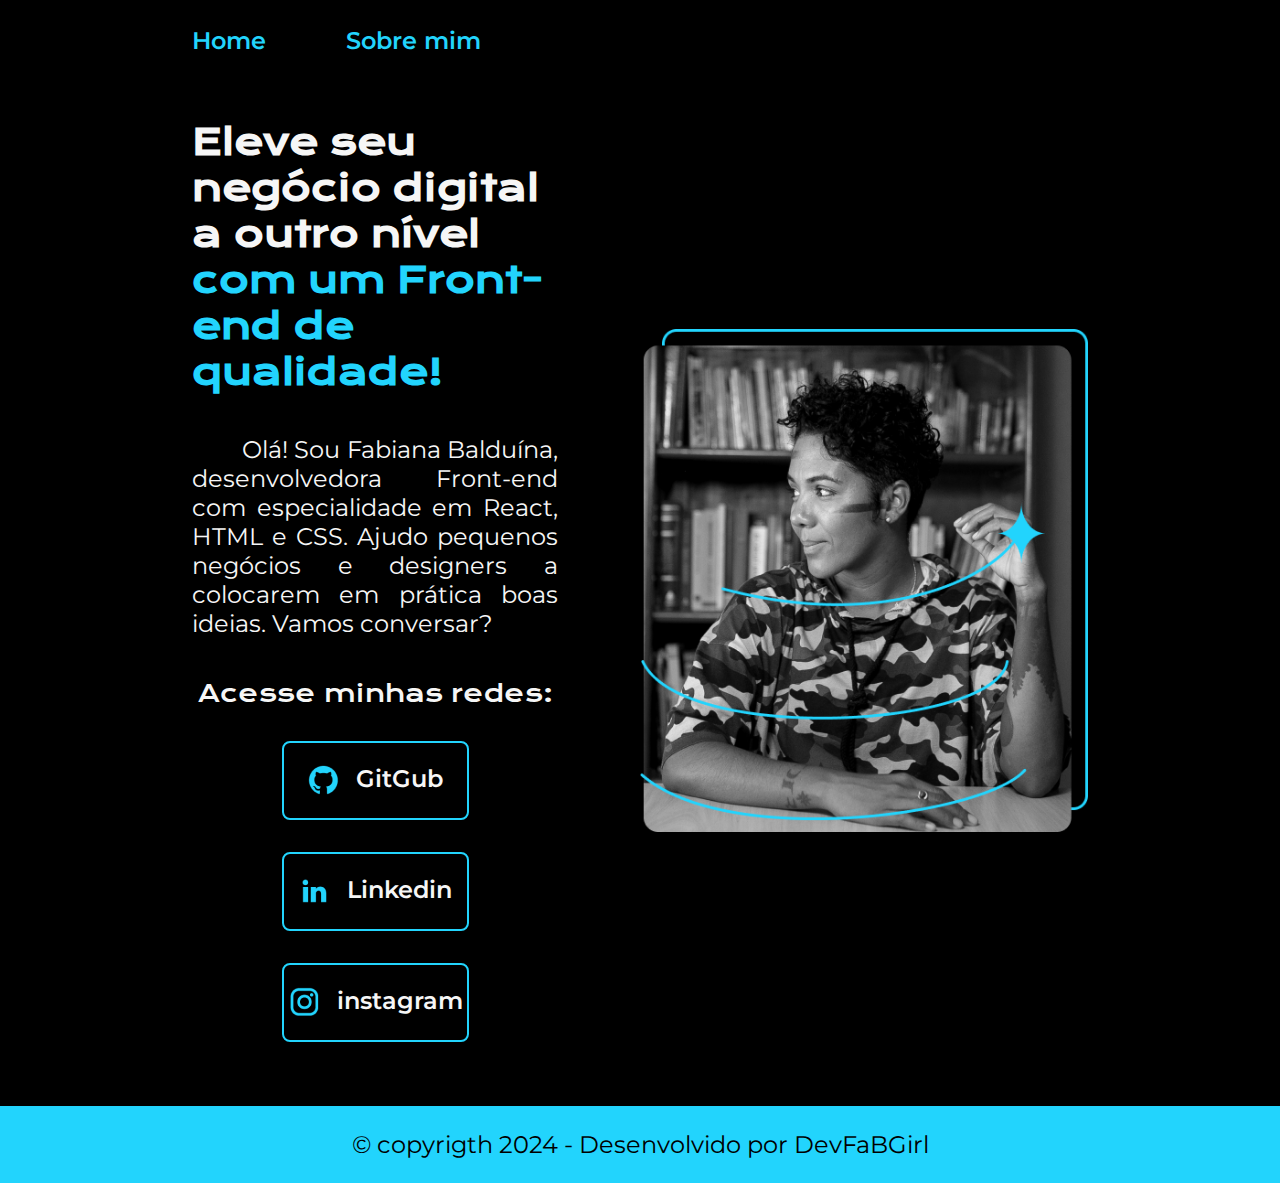
<file: index.html>
<!DOCTYPE html>
<html lang="pt-br">
<head>
    <meta charset="UTF-8"> 
    <meta http-equiv="X-UA-Compatible" content="IE=edge">
    <meta name="viewport" content="width=device-width, initial-scale=1.0">
    <title>Portifolio</title>
    <link rel="stylesheet" href="./styles/style.css">
</head>
<body>
    <header class="cabecalho">
        <nav class="cabecalho__menu">
            <a class="cabecalho__menu__link" href="index.html"> Home </a>
            <a class="cabecalho__menu__link" href="about.html"> Sobre mim </a>       
        </nav>
    </header>
    <main class="apresentacao">
         <section class="apresentacao__content"> 
                <h1 class="apresentacao__content__titulo">
                Eleve seu negócio digital a outro nível <strong class="destaque-titulo">com um Front-end de qualidade!</strong></h1>
                <p class="apresentacao__content__texto">Olá! Sou Fabiana Balduína, desenvolvedora Front-end com especialidade em React, HTML e CSS. 
                    Ajudo pequenos negócios e designers a colocarem em prática boas ideias. Vamos conversar?</p>
                <div class="apresentacao__links">
                    <h2 class="apresentacao__links__subtitulo"> Acesse minhas redes: </h2>
                    <a class="apresentacao__links__navegacao" href="https://github.com/DevFaBGirl" rel="noopener noreferrer" target="_blank">
                        <img class="img__apresentacao__links" src="./assets/github.png" alt="icone do GitHub"> GitGub
                    </a>
                    <a class="apresentacao__links__navegacao" href="https://www.linkedin.com/in/fabiana-baldu%C3%ADna/" rel="noopener noreferrer" target="_blank"> 
                        <img class="img__apresentacao__links" src="./assets/linkedin.png" rel="noopener noreferrer" alt="icone do linkedin"> Linkedin
                    </a>
                    <a class="apresentacao__links__navegacao" href="https://www.instagram.com/fabgirl_br/" target="_blank">
                        <img class="img__apresentacao__links" src="./assets/instagram.png" alt="icone do instagram" > instagram
                    </a>
                </div>                
       </section> 
                <img class="apresentacao__imagem" src="./assets/imagem-1.png" alt="imagem de uma desenvolvedora">
    </main>
    <footer class="rodape">
        <p class="copyright"> &copy; copyrigth 2024 - Desenvolvido por DevFaBGirl </p>
    </footer>
</body>
</html>
</file>
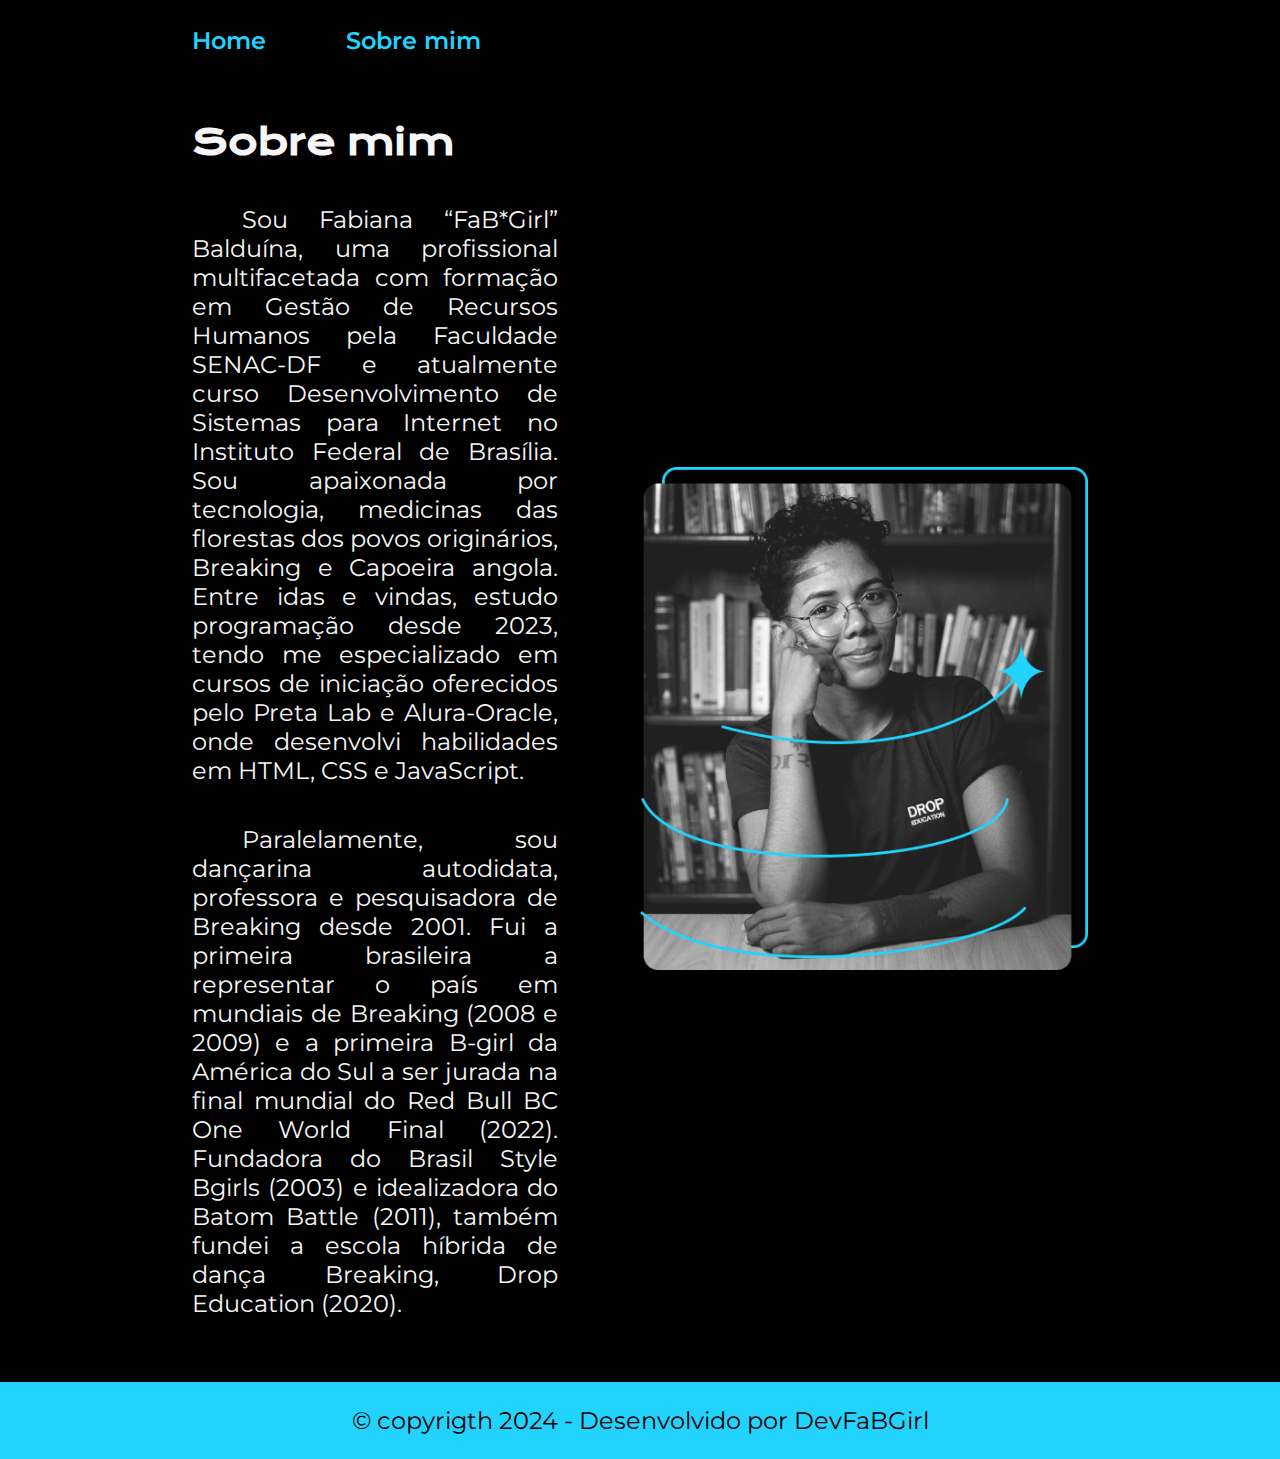
<file: about.html>
<!DOCTYPE html>
<html lang="pt-br">
<head>
    <meta charset="UTF-8">
    <meta name="viewport" content="width=device-width, initial-scale=1.0">
    <link rel="stylesheet" href="./styles/style.css">
    <title>sobre mim</title>

</head>
<body>

    <header class="cabecalho">
        <nav class="cabecalho__menu">
            <a class="cabecalho__menu__link" href="index.html"> Home </a>
            <a class="cabecalho__menu__link" href="about.html"> Sobre mim </a>       
        </nav>
    </header>


    <main class="apresentacao">
        <section class="apresentacao__content">
            <h1 class="apresentacao__content__titulo"> Sobre mim  </h1>
            <p class="apresentacao__content__texto">
                Sou Fabiana “FaB*Girl” Balduína, uma profissional multifacetada com formação em Gestão de Recursos Humanos pela Faculdade SENAC-DF e atualmente curso Desenvolvimento de Sistemas para Internet no Instituto Federal de Brasília. 
                Sou apaixonada por tecnologia, medicinas das florestas dos povos originários, Breaking e Capoeira angola. Entre idas e vindas, estudo programação desde 2023, tendo me especializado em cursos de iniciação oferecidos pelo Preta Lab e Alura-Oracle, onde desenvolvi habilidades em HTML, CSS e JavaScript. 
            </p>

            <p class="apresentacao__content__texto">        
                Paralelamente, sou dançarina autodidata, professora e pesquisadora de Breaking desde 2001. Fui a primeira brasileira a representar o país em mundiais de Breaking (2008 e 2009) e a primeira B-girl da América do Sul a ser jurada na final mundial do Red Bull BC One World Final (2022). Fundadora do Brasil Style Bgirls (2003) e idealizadora do Batom Battle (2011), também fundei a escola híbrida de dança Breaking, Drop Education (2020). 
            </p>
        </section>
        <img class="apresentacao__imagem" src="./assets/imagem-2.png" alt="imagem de uma desenvolvedora">
    </main>

    <footer class="rodape">
        <p class="copyright"> &copy; copyrigth 2024 - Desenvolvido por DevFaBGirl </p>
    </footer>
</body>
</html>
</file>
<file: styles/style.css>
@import url('https://fonts.googleapis.com/css2?family=Krona+One&family=Montserrat:wght@400;600&display=swap');

:root {
    --cor-primaria: #000000;
    --cor-secundaria:  #F6F6F6;
    --cor-terciaria:  #22D4FD;
    --cor-hover: #272727;

    --fonte-primaria: "Krona One", sans-serif;
    --fonte-secundaria: "Montserrat", sans-serif;
}

* { margin: 0;
    padding: 0;
   }
   

body{
    box-sizing: border-box;
    background-color: var(--cor-primaria);
    color: var(--cor-secundaria);
}

.cabecalho{
padding: 2% 0% 0% 15%;
}

.cabecalho__menu{
    display: flex;
    gap: 80px;
}

.cabecalho__menu__link{
    color: var(--cor-terciaria);
    font-size: 1.5rem;
    font-family: var(--fonte-secundaria);
    font-weight: 600;
    text-decoration: none;
}

.apresentacao {
    padding: 5% 15%;
    display: flex;
    align-items: center;
    justify-content: space-between;
    gap: 82px ;
}

.apresentacao__content{
   width: 50%; 
   display: flex;
   flex-direction: column;
   gap: 40px;
}

.apresentacao__content__titulo{
    font-size: 2.25rem;
    font-family: var(--fonte-primaria);
}

.destaque-titulo {
    color: var(--cor-terciaria);
}

.apresentacao__content__texto {
    font-size: 1.5rem;
    font-family: var(--fonte-secundaria);
    text-align: justify;
    text-indent: 50px;
   
}

.apresentacao__links {
    display: flex;
    flex-direction: column;
    justify-content: space-between;
    align-items: center;
    gap: 32px;
    }

.apresentacao__links__subtitulo {
        font-size: 1.5rem;
        font-family: var(--fonte-primaria);
        font-weight: 400;
}

.apresentacao__links__navegacao {
    display: flex;
    justify-content: center;
    gap: 16px;
    border: 2px solid var(--cor-terciaria);
    width: 50%;
    text-align: center;
    border-radius: 8px;
    font-size: 1.5rem;
    font-weight: 600;
    padding: 21.5px 0;
    text-decoration: none;
    color: var(--cor-secundaria);
    font-family: var(--fonte-secundaria);
}

.apresentacao__links__navegacao:hover{
    background-color: var(--cor-hover);

}

.apresentacao__imagem {
    width: 50%;

}

.rodape {
    color: var(--cor-primaria);
    background-color: var(--cor-terciaria);
    text-align: center;
    font-family: var(--fonte-secundaria);
    font-size: 1.5rem;
    font-weight: 400;
    padding: 24px;
}

@media (max-width: 1200px) {
    .cabecalho{
         padding: 10%;  
    }
    .cabecalho__menu{
        justify-content: center;
    }
    .apresentacao{
        flex-direction: column-reverse;
        padding: 5%;
    }
    .apresentacao__content{
        width: auto;
    }
}
</file>
